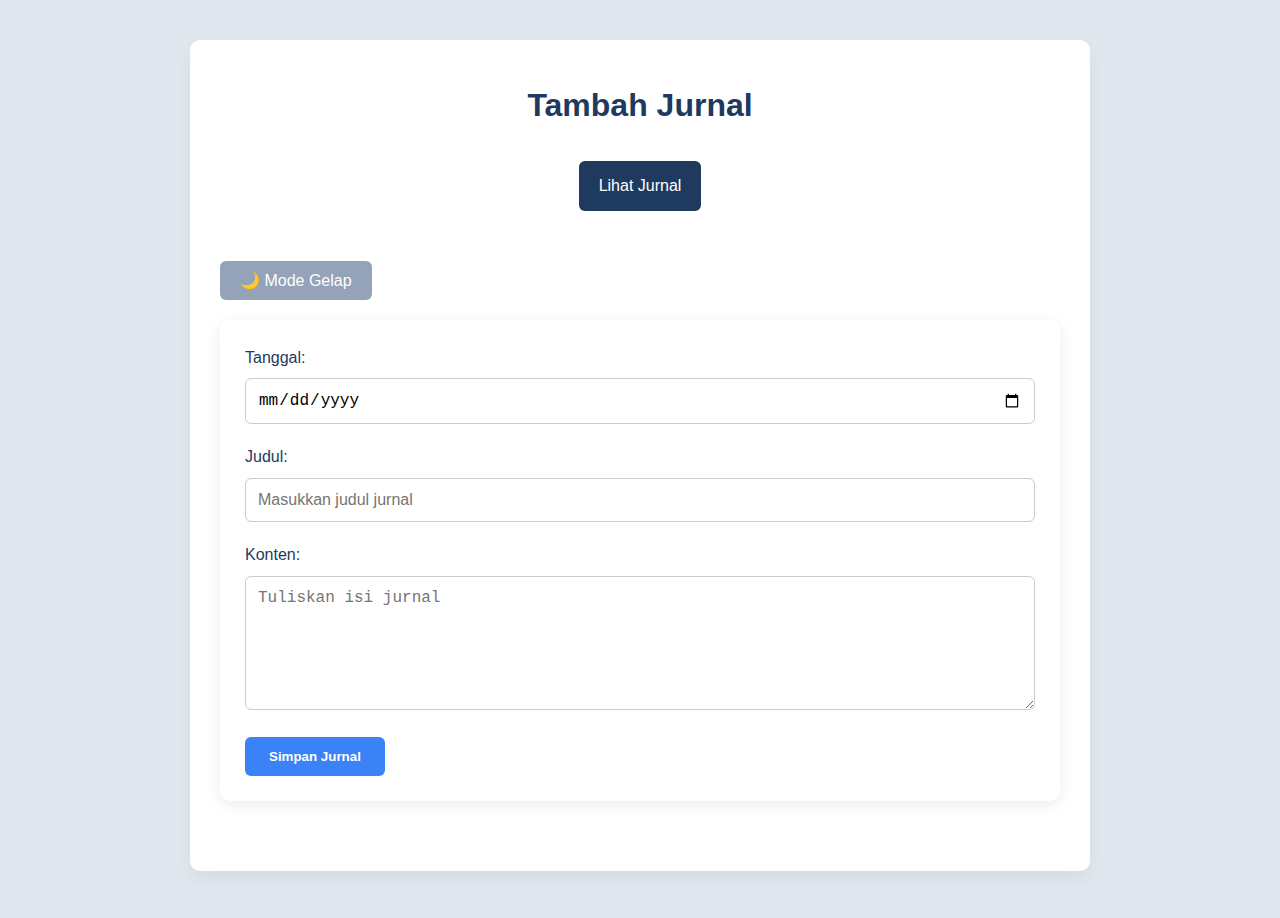
<file: tambah_jurnal.html>
<!DOCTYPE html>
<html lang="id">
<head>
  <meta charset="UTF-8" />
  <meta name="viewport" content="width=device-width, initial-scale=1.0"/>
  <link rel="stylesheet" href="style.css" />
  <title>Tambah Jurnal</title>
</head>
<body>

<div class="container">
  <h1>Tambah Jurnal</h1>
  <div class="navbar">
    <a href="view_entries.php" class="btn">Lihat Jurnal</a>
  </div>

<button id="theme-toggle" class="btn-theme">🌙 Mode Gelap</button>

  <div class="card">
    <form action="tambah_jurnal.php" method="POST">
      <div class="input-group">
        <label for="tanggal">Tanggal:</label>
        <input type="date" id="tanggal" name="tanggal" required>
      </div>

      <div class="input-group">
        <label for="subjek">Judul:</label>
        <input type="text" id="subjek" name="subjek" required placeholder="Masukkan judul jurnal">
      </div>

      <div class="input-group">
        <label for="catatan">Konten:</label>
        <textarea id="catatan" name="catatan" rows="6" required placeholder="Tuliskan isi jurnal"></textarea>
      </div>

      <button type="submit" class="btn">Simpan Jurnal</button>
    </form>
  </div>
</div>


<!-- Script Dark Mode -->
<script src="theme.js"></script>

</body>
</html>
</file>
<file: style.css>
/* Base Styles */
* {
  box-sizing: border-box;
  margin: 0;
  padding: 0;
}

body {
  font-family: 'Segoe UI', Tahoma, Geneva, Verdana, sans-serif;
  background-color: #e0e7ef; /* Abu-abu terang lembut */
  color: #333;
  line-height: 1.6;
  padding: 40px 20px;
}

.container {
  max-width: 900px;
  margin: auto;
  background-color: #ffffff;
  border-radius: 10px;
  box-shadow: 0 8px 20px rgba(0, 0, 0, 0.05);
  padding: 40px 30px;
}

h1 {
  text-align: center;
  color: #1e3a5f;
  font-size: 2rem;
  margin-bottom: 30px;
  font-weight: 600;
}

/* Navigation Bar */
.navbar {
  display: flex;
  justify-content: center;
  gap: 15px;
  margin-bottom: 30px;
  flex-wrap: wrap;
}

.navbar a {
  text-decoration: none;
  padding: 12px 20px;
  background-color: #1e3a5f;
  color: white;
  border-radius: 6px;
  font-weight: 500;
  transition: all 0.3s ease;
}

.navbar a:hover {
  background-color: #2c5282;
  transform: translateY(-2px);
}

/* Card Style */
.card {
  background-color: #ffffff;
  padding: 25px;
  border-radius: 10px;
  box-shadow: 0 4px 15px rgba(0, 0, 0, 0.08);
  margin-bottom: 30px;
  margin-top:20px;
  animation: fadeIn 0.4s ease-in-out;
}

@keyframes fadeIn {
  from { opacity: 0; transform: translateY(10px); }
  to { opacity: 1; transform: translateY(0); }
}

/* Input Group */
.input-group {
  margin-bottom: 20px;
  text-align: left;
}

.input-group label {
  display: block;
  margin-bottom: 8px;
  font-weight: 500;
  color: #1e3a5f;
}

.input-group input,
.input-group textarea {
  width: 100%;
  padding: 12px;
  border: 1px solid #ccc;
  border-radius: 6px;
  font-size: 1rem;
  transition: border-color 0.3s ease;
}

.input-group input:focus,
.input-group textarea:focus {
  border-color: #3b82f6;
  outline: none;
  box-shadow: 0 0 0 3px rgba(59, 130, 246, 0.2);
}

/* Buttons */
.btn {
  background-color: #3b82f6;
  color: #fff;
  padding: 12px 24px;
  border: none;
  cursor: pointer;
  border-radius: 6px;
  font-weight: bold;
  transition: background 0.3s ease, transform 0.2s ease;
}

.btn:hover {
  background-color: #2563eb;
  transform: scale(1.03);
}

/* Entry List Item */
.entry {
  background-color: #ffffff;
  padding: 15px 20px;
  border-radius: 8px;
  margin-bottom: 15px;
  box-shadow: 0 2px 8px rgba(0, 0, 0, 0.05);
  border-left: 6px solid #1e3a5f;
  transition: transform 0.2s ease;
}

.entry:hover {
  transform: translateX(5px);
}

/* Theme Toggle Button */
.btn-theme {
  display: inline-block;
  margin-top: 20px;
  padding: 10px 20px;
  background-color: #94a3b8;
  color: #fff;
  border: none;
  border-radius: 6px;
  font-size: 1rem;
  cursor: pointer;
  transition: background-color 0.3s ease;
}

.btn-theme:hover {
  background-color: #64748b;
}

/* Dark Mode Styles */
body.dark-mode {
  background-color: #1e293b;
  color: #f1f5f9;
}

body.dark-mode .container {
  background-color: #334155;
}

body.dark-mode .card,
body.dark-mode .navbar a,
body.dark-mode .entry {
  background-color: #334155;
  box-shadow: 0 4px 15px rgba(0, 0, 0, 0.3);
}

body.dark-mode .input-group input,
body.dark-mode .input-group textarea {
  background-color: #1e293b;
  color: #f1f5f9;
  border-color: #475569;
}

body.dark-mode .btn,
body.dark-mode .btn-theme {
  background-color: #3b82f6;
  color: white;
}

body.dark-mode .btn:hover,
body.dark-mode .btn-theme:hover {
  background-color: #2563eb;
}

body.dark-mode h1,
body.dark-mode label {
  color: #e2e8f0;
}

/* Logout Button Style */
.btn-logout {
  background-color: #1e293b; /* Merah cerah */
  color: white;
  padding: 12px 24px;
  border: none;
  cursor: pointer;
  border-radius: 6px;
  font-weight: bold;
  transition: background-color 0.3s ease, transform 0.2s ease;
}

.btn-logout:hover {
  background-color: #dc2626; /* Merah lebih gelap saat dihover */
  transform: scale(1.03);
}
</file>
